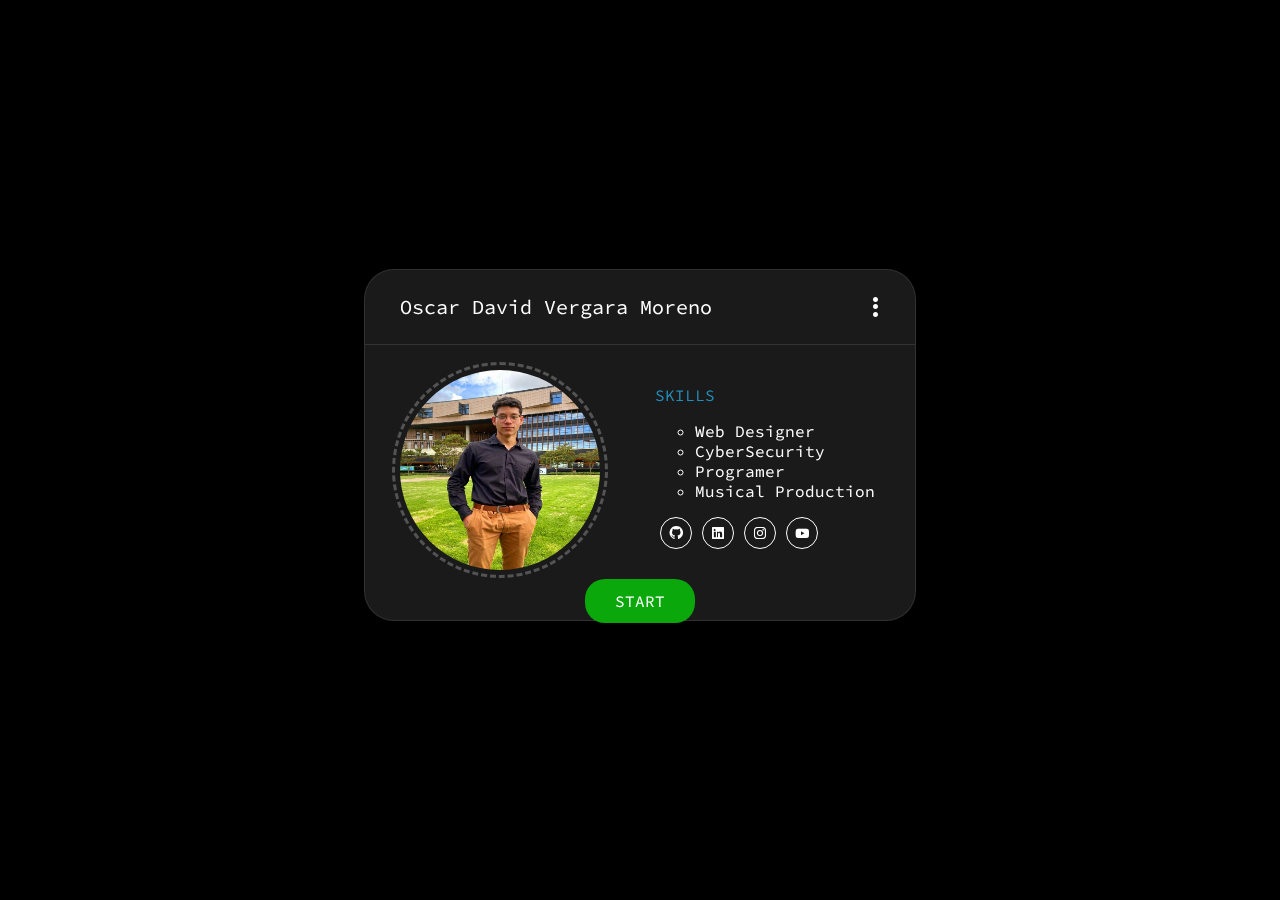
<file: index.html>
<!DOCTYPE html>
<html lang="en">
<head>
    <meta charset="UTF-8">
    <meta name="viewport" content="width=device-width, initial-scale=1.0">
    <link rel="stylesheet" type="text/css" href="estilos.css">
    <link href='https://unpkg.com/boxicons@2.1.4/css/boxicons.min.css' rel='stylesheet'>
    <link rel="preconnect" href="https://fonts.googleapis.com">
    <link rel="preconnect" href="https://fonts.gstatic.com" crossorigin>
    <link href="https://fonts.googleapis.com/css2?family=Source+Code+Pro:ital,wght@0,200..900;1,200..900&display=swap" rel="stylesheet">
  
    <title>Oscar_Card</title>


</head>

<body>
    <section>
        <div class="card">
            <div class="top">
                <span> Oscar David Vergara Moreno</span>
                <i class="bx bx-dots-vertical-rounded"> </i>
                <p> Mi portafolio  </p>
            </div>
            <div class="middle">
                <div class="lef">
                    <img src="Imagen de WhatsApp 2024-03-11 a las 17.37.31_b61f28f2.jpg" alt="">
                </div>
                <div class="right">
                    <label for="" class="SKILLS">SKILLS</label>
                    <div>
                        <ul>
                            <li> Web Designer</li>
                            <li>CyberSecurity</li>
                            <li>Programer</li>
                            <li>Musical Production</li>
                        </ul>
                    </div>
                    <div class="social-icon">
                        <a href="https://github.com/Oscarvm117" target="_blank"><span> <i class='bx bxl-github'></i></span></a>
                        <a href="https://www.linkedin.com/in/oscar-david-vergara-moreno-b0018b146?utm_source=share&utm_campaign=share_via&utm_content=profile&utm_medium=android_app" target="_blank"><span> <i class='bx bxl-linkedin-square'></i></span></a>
                        <a href="https://www.instagram.com/0scarvm/" target="_blank"><span> <i class='bx bxl-instagram' ></i></span></a>
                        <a href="https://youtube.com/@MonstertrackDJ?si=a2LeaBF0Y8hzrZRW" target="_blank"><span ><i class='bx bxl-youtube' ></i></span></a>

                    </div>
                </div>    
            </div>

            <div class="buttom">
                <a  class="btn" href="main.html">START</a>
            </div>

        </div>
    </section>
</body>

</html>
</file>
<file: estilos.css>
body {
    font-family: "Source Code Pro", monospace;
    background:black ;
    color: white;

}

section{
    min-height: 97vh;
    display: flex;
    justify-content: center;
    align-items: center;
}


.card{
    position: relative;
    width: 550px;
    height: 350px;
    backdrop-filter: blur(25px);
    background: rgb(255, 255, 255, .1);
    box-shadow: 0 25px 45px rgb(0,0,0, .25);
    border:1px solid    rgb(255, 255, 255, .1);
    border-radius: 30px; ;

}

.top{
    display: flex;
    flex-direction: row;
    justify-content: space-between;
    align-items: center;
    padding: 12px 15px;
    border-bottom: 1px solid #d5cccc24;


}

.top span{
    font-size: 20px;
    margin-left: 20px;
}

.top i{
    font-size: 30px;
    padding: 10px;
    border-radius: 30%;
}

.top i:hover{
    background:rgb(0, 0, 0,.1);
    cursor: pointer;

}


.top p{
    position: absolute;
    top: 50px;
    right: 15px;
    background: rgb(0, 0, 0,.15);
    padding: 10px 20px ;
    border-radius: 10px ;
    opacity: 0;
    transition: .5s ease-in-out;
}

.middle{
    display: flex;
    flex-direction: row;
    padding: 20px 30px 0 30px;
}



.middle img{
    width:200px;
    height: 200px;
    border-radius: 80%;
    border: 5px solid transparent;
    outline: 3px dashed rgb(255, 255, 255,.25);
   
}



.middle .right{
    margin: 20px 0px 10px 50px ;

}

ul li{
    list-style-type: circle;
}
.social-icon{
    display: flex;
    flex-direction: row;

}


.social-icon span{
    display: flex;
    justify-content: center;
    align-items: center;
    border:1px solid #ffff  ;
    border-radius: 50%;
    height: 30px;
    width: 30px;
    margin: 0 5px;
    transition: .4s ;
    cursor: pointer;
    
}

.buttom{
    display: flex;
    flex-direction: row;
    justify-content:center;
    padding: 0% 20px;
}


.btn{
    background: rgb(10, 168, 10);
    color: #ffff;
    padding: 12px 30px;
    border-radius:  20px;
    border: none;
    margin: 0 5px;
    cursor:  pointer;
    font-family: "Source Code Pro", monospace;
}
a{
    text-decoration: none;
    color: #ffff;
}

.SKILLS{
    color: rgb(36, 140, 184);
}
</file>
